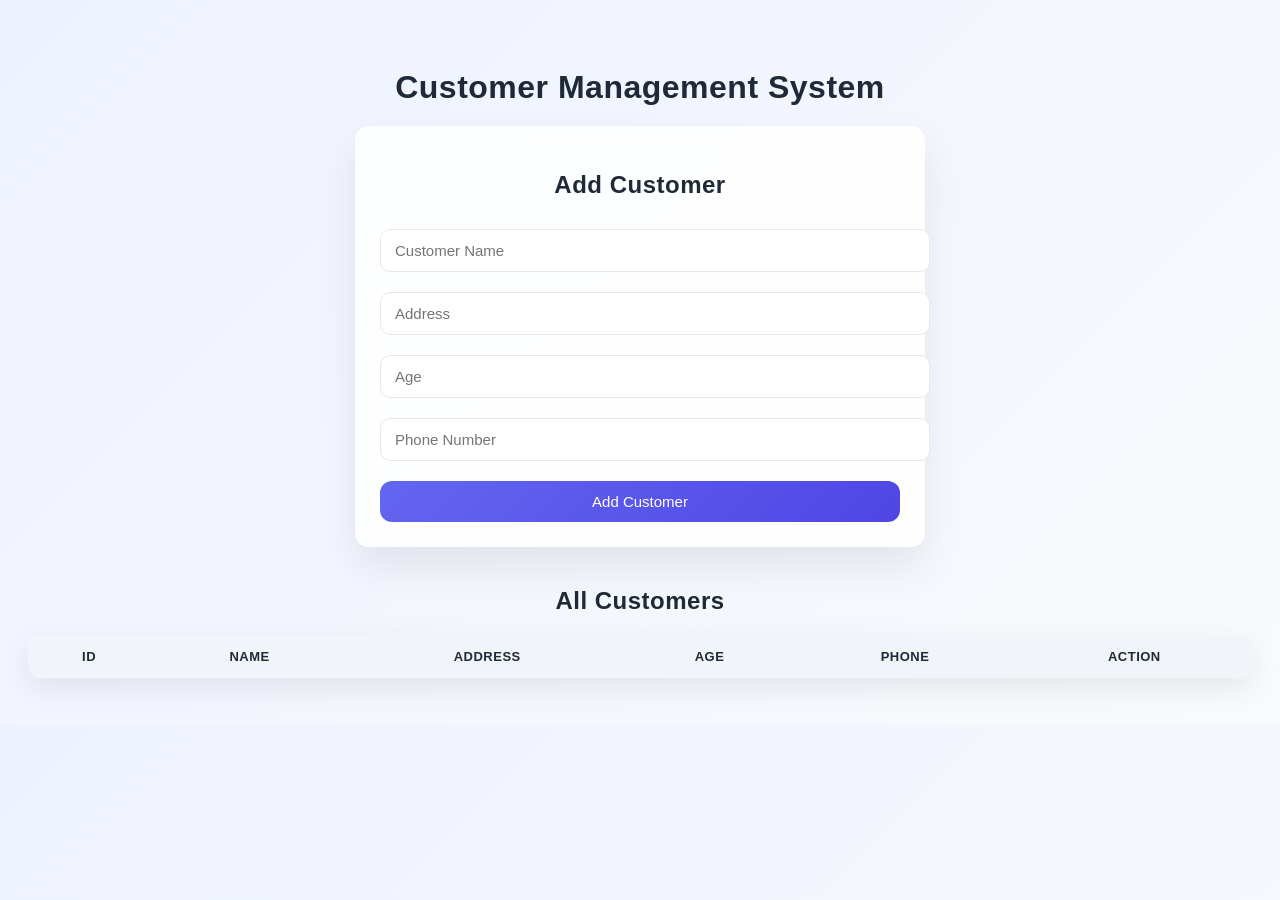
<file: TanishkaTyagi_OOPS_project/CourseCrud_13-master/CourseCrud_13-master/target/classes/static/index.html>
<!DOCTYPE html>
<html lang="en">
<head>
    <meta charset="UTF-8">
    <title>Customer CRUD App</title>
    <link rel="stylesheet" href="style.css">
</head>
<body>

<h1>Customer Management System</h1>

<div class="form-box">
    <h2>Add Customer</h2>
    <input type="text" id="title" placeholder="Customer Name">
    <input type="text" id="description" placeholder="Address">
    <input type="number" id="duration" placeholder="Age">
    <input type="number" id="price" placeholder="Phone Number">
    <button onclick="addCourse()">Add Customer</button>
</div>

<h2>All Customers</h2>
<table>
    <thead>
    <tr>
        <th>ID</th>
        <th>Name</th>
        <th>Address</th>
        <th>Age</th>
        <th>Phone</th>
        <th>Action</th>
    </tr>
    </thead>
    <tbody id="courseTable"></tbody>
</table>

<script src="script.js"></script>
</body>
</html>
</file>
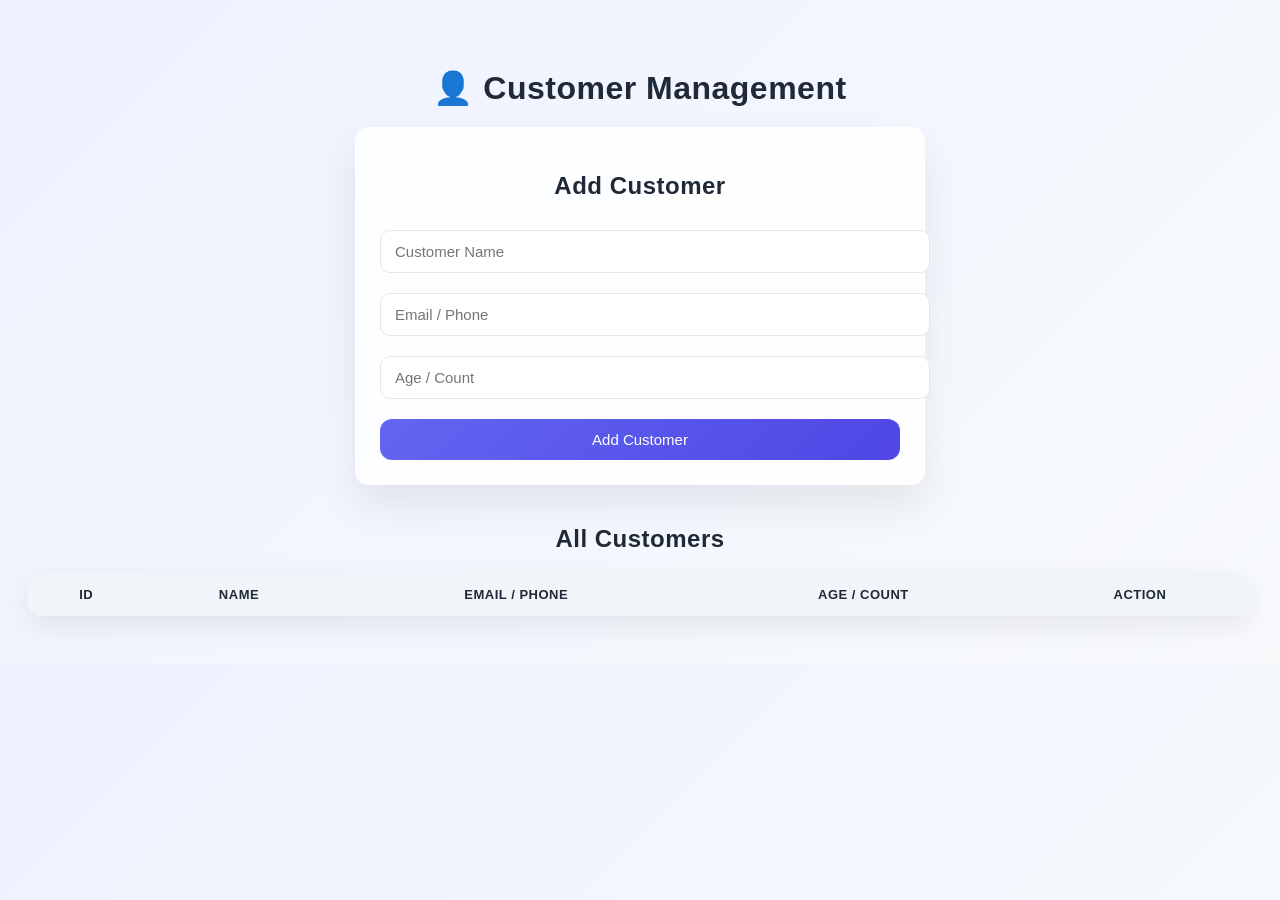
<file: TanishkaTyagi_oopsProject/librarymanagement/librarymanagement/target/classes/static/index.html>
<!DOCTYPE html>
<html lang="en">
<head>
    <meta charset="UTF-8">
    <title>Customer Management</title>
    <link rel="stylesheet" href="style.css">
</head>
<body>

<h1>👤 Customer Management</h1>

<div class="form-box">
    <h2>Add Customer</h2>

    <!-- IDs backend/JS ke hisaab se SAME -->
    <input type="text" id="title" placeholder="Customer Name">
    <input type="text" id="author" placeholder="Email / Phone">
    <input type="number" id="copies" placeholder="Age / Count">

    <button onclick="addBook()">Add Customer</button>
</div>

<h2>All Customers</h2>

<table>
    <thead>
    <tr>
        <th>ID</th>
        <th>Name</th>
        <th>Email / Phone</th>
        <th>Age / Count</th>
        <th>Action</th>
    </tr>
    </thead>
    <tbody id="bookTable"></tbody>
</table>

<script src="script.js"></script>
</body>
</html>
</file>
<file: TanishkaTyagi_OOPS_project/CourseCrud_13-master/CourseCrud_13-master/target/classes/static/style.css>
/* Global */
body {
    font-family: 'Inter', 'Segoe UI', Arial, sans-serif;
    background: linear-gradient(135deg, #eef2ff, #f8fafc);
    padding: 40px 20px;
    color: #1f2937;
}

/* Headings */
h1, h2 {
    text-align: center;
    margin-bottom: 20px;
    font-weight: 600;
    letter-spacing: 0.5px;
}

/* Card / Form */
.form-box {
    background: rgba(255, 255, 255, 0.85);
    backdrop-filter: blur(10px);
    padding: 25px;
    max-width: 520px;
    margin: 0 auto 40px;
    border-radius: 14px;
    box-shadow: 0 20px 40px rgba(0, 0, 0, 0.08);
    transition: transform 0.3s ease, box-shadow 0.3s ease;
}

.form-box:hover {
    transform: translateY(-4px);
    box-shadow: 0 30px 60px rgba(0, 0, 0, 0.12);
}

/* Inputs */
input {
    width: 100%;
    padding: 12px 14px;
    margin: 10px 0;
    border-radius: 10px;
    border: 1px solid #e5e7eb;
    font-size: 15px;
    transition: border 0.2s ease, box-shadow 0.2s ease;
}

input:focus {
    outline: none;
    border-color: #6366f1;
    box-shadow: 0 0 0 3px rgba(99, 102, 241, 0.2);
}

/* Buttons */
button {
    width: 100%;
    padding: 12px;
    margin-top: 10px;
    background: linear-gradient(135deg, #6366f1, #4f46e5);
    color: white;
    border: none;
    border-radius: 12px;
    font-size: 15px;
    font-weight: 500;
    cursor: pointer;
    transition: transform 0.2s ease, box-shadow 0.2s ease, opacity 0.2s;
}

button:hover {
    transform: translateY(-2px);
    box-shadow: 0 12px 25px rgba(79, 70, 229, 0.35);
    opacity: 0.95;
}

/* Table */
table {
    width: 100%;
    border-collapse: collapse;
    background: white;
    border-radius: 14px;
    overflow: hidden;
    box-shadow: 0 10px 30px rgba(0, 0, 0, 0.08);
}

th {
    background: #f1f5f9;
    padding: 14px;
    font-weight: 600;
    text-transform: uppercase;
    font-size: 13px;
    letter-spacing: 0.5px;
}

td {
    padding: 14px;
    text-align: center;
    border-bottom: 1px solid #e5e7eb;
    font-size: 14px;
}

tr:hover {
    background: #f8fafc;
}

/* Delete Button */
.delete-btn {
    background: linear-gradient(135deg, #ef4444, #dc2626);
    color: white;
    padding: 6px 12px;
    border: none;
    border-radius: 8px;
    font-size: 13px;
    cursor: pointer;
    transition: transform 0.2s ease, box-shadow 0.2s ease;
}

.delete-btn:hover {
    transform: scale(1.05);
    box-shadow: 0 8px 18px rgba(239, 68, 68, 0.35);
}
</file>
<file: TanishkaTyagi_oopsProject/librarymanagement/librarymanagement/target/classes/static/style.css>
/* Global */
body {
    font-family: 'Inter', 'Segoe UI', Arial, sans-serif;
    background: linear-gradient(135deg, #eef2ff, #f8fafc);
    padding: 40px 20px;
    color: #1f2937;
}

/* Headings */
h1, h2 {
    text-align: center;
    margin-bottom: 20px;
    font-weight: 600;
    letter-spacing: 0.5px;
}

/* Card / Form */
.form-box {
    background: rgba(255, 255, 255, 0.85);
    backdrop-filter: blur(10px);
    padding: 25px;
    max-width: 520px;
    margin: 0 auto 40px;
    border-radius: 14px;
    box-shadow: 0 20px 40px rgba(0, 0, 0, 0.08);
    transition: transform 0.3s ease, box-shadow 0.3s ease;
}

.form-box:hover {
    transform: translateY(-4px);
    box-shadow: 0 30px 60px rgba(0, 0, 0, 0.12);
}

/* Inputs */
input {
    width: 100%;
    padding: 12px 14px;
    margin: 10px 0;
    border-radius: 10px;
    border: 1px solid #e5e7eb;
    font-size: 15px;
    transition: border 0.2s ease, box-shadow 0.2s ease;
}

input:focus {
    outline: none;
    border-color: #6366f1;
    box-shadow: 0 0 0 3px rgba(99, 102, 241, 0.2);
}

/* Buttons */
button {
    width: 100%;
    padding: 12px;
    margin-top: 10px;
    background: linear-gradient(135deg, #6366f1, #4f46e5);
    color: white;
    border: none;
    border-radius: 12px;
    font-size: 15px;
    font-weight: 500;
    cursor: pointer;
    transition: transform 0.2s ease, box-shadow 0.2s ease, opacity 0.2s;
}

button:hover {
    transform: translateY(-2px);
    box-shadow: 0 12px 25px rgba(79, 70, 229, 0.35);
    opacity: 0.95;
}

/* Table */
table {
    width: 100%;
    border-collapse: collapse;
    background: white;
    border-radius: 14px;
    overflow: hidden;
    box-shadow: 0 10px 30px rgba(0, 0, 0, 0.08);
}

th {
    background: #f1f5f9;
    padding: 14px;
    font-weight: 600;
    text-transform: uppercase;
    font-size: 13px;
    letter-spacing: 0.5px;
}

td {
    padding: 14px;
    text-align: center;
    border-bottom: 1px solid #e5e7eb;
    font-size: 14px;
}

tr:hover {
    background: #f8fafc;
}

/* Delete Button */
.delete-btn {
    background: linear-gradient(135deg, #ef4444, #dc2626);
    color: white;
    padding: 6px 12px;
    border: none;
    border-radius: 8px;
    font-size: 13px;
    cursor: pointer;
    transition: transform 0.2s ease, box-shadow 0.2s ease;
}

.delete-btn:hover {
    transform: scale(1.05);
    box-shadow: 0 8px 18px rgba(239, 68, 68, 0.35);
}
</file>
